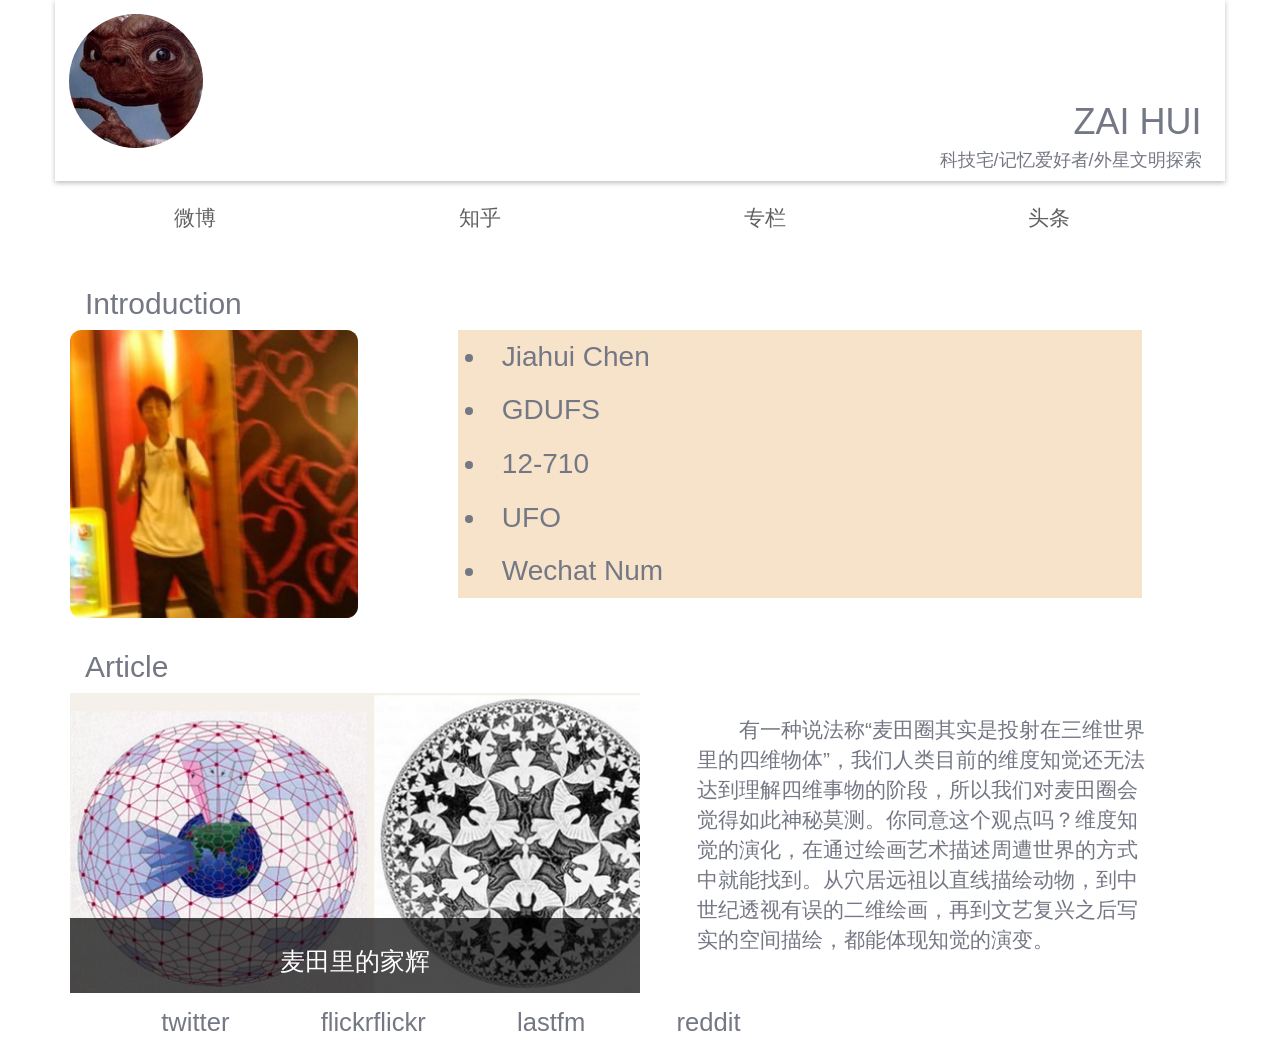
<file: index.html>
<!DOCTYPE html>
<html>
<head>
	<link rel="stylesheet" type="text/css" href="css/bootstrap.css">
	<link rel="stylesheet" type="text/css" href="css/main.css">
	<!-- <link rel="stylesheet" type="text/css" href="file:///C:/Users/Administrator/Desktop/Python/2016.5/zai_hui/templates/css/styles.css"> -->
	<!-- <link rel="stylesheet" media="screen and (min-width:500px)" href="css/over500.css"> -->
	<!-- <link rel="stylesheet" type="text/css" href="css/slider.css"> -->
	<meta name="viewport" content="width=device-width,initial=scale=1">
	<meta charset = "utf-8" />
	<title>zai hui</title>
	<style>
		@import url(http://weloveiconfonts.com/api/?family=entypo|zocial);
		/* zocial */
		[class*="zocial-"]:before {
			display: inline-block;
			font-family: 'zocial', sans-serif;
			margin-right: 10px;
		/* entypo */
		[class*="entypo-"]:before {
			font-family: 'entypo', sans-serif;
		}
		}
		span{
			font-size: 2vw;
			margin: 1vm;
			padding-left: 8%;
		}
	</style>
</head>
<body>
	<div class = "container">

		<div class = "header">
			<div class = "header_logo">
				<img class="img-logo" src="img/logo.jpg">
			</div>
			<div class = "header_intro text-right text-uppercase">
				<h1>zai hui</h1>
				<h4>科技宅/记忆爱好者/外星文明探索</h4>
				<!-- <hr style="height:1px;border:none;border-top:1px solid #555555;" /> -->
			</div>
	        <a id="menu" class="header__menu">
	        	<svg xmlns="http://www.w3.org/2000/svg" viewBox="0 0 24 24">
          		  	<path d="M2 6h20v3H2zm0 5h20v3H2zm0 5h20v3H2z"/>
                </svg>
       		</a>
		</div>
 	    <nav id="drawer" class="nav">
 	    	<ul class="nav__list">
    			<li class="nav__item"><a href="#">微博</a></li>
     		    <li class="nav__item"><a href="#">知乎</a></li>
     	 	    <li class="nav__item"><a href="#">专栏</a></li>
     	  		<li class="nav__item"><a href="#">头条</a></li>
    		</ul>
 	    </nav>
		<div class = "art">
			<div class ="col-md-12">
				<h2>Introduction</h2>
			</div>
			<div class = "photo">
				<img class = "image" src="img/zaihui.jpg">
			</div>
			<div class = "brief_intro">
				<li class = "intro">Jiahui Chen</li>
				<li class = "intro">GDUFS</li>
				<li class = "intro">12-710</li>
				<li class = "intro">UFO</li>
				<li class = "intro">Wechat Num</li>
			</div>
		</div>
		<div class="art">
			<!-- <div class = "col-md-1"><img class = "img-responsive" src="http://lorempixel.com/80/330" /></div> -->
			<div class ="col-md-12">
				<h2>Article</h2>
			</div>
			<div class = "art_picture">
				<div class="picture textarea">
					<article class="textarea">麦田里的家辉</article>
				</div>
			</div>
			<div class ="art_intro">
				<p>有一种说法称“麦田圈其实是投射在三维世界里的四维物体”，我们人类目前的维度知觉还无法达到理解四维事物的阶段，所以我们对麦田圈会觉得如此神秘莫测。你同意这个观点吗？维度知觉的演化，在通过绘画艺术描述周遭世界的方式中就能找到。从穴居远祖以直线描绘动物，到中世纪透视有误的二维绘画，再到文艺复兴之后写实的空间描绘，都能体现知觉的演变。
				</p>
			</div>
		</div>
		<div class="art">
			<span class="zocial-twitter">twitter</span>
			<span class="zocial-flickr">flickrflickr</span>
			<span class="zocial-lastfm">lastfm</span>
			<span class="zocial-reddit">reddit</span>
		</div>
      
		</div>

		<script>
        	/*
      		 * Open the drawer when the menu ison is clicked.
      		 */
    	    var menu = document.querySelector('#menu');
       	 	var main = document.querySelector('main');
    	    var drawer = document.querySelector('.nav');

    	    menu.addEventListener('click', function(e) {
    	    	drawer.classList.toggle('open');
    	    	e.stopPropagation();
    	    });
   	  	    main.addEventListener('click', function() {
   	  	        drawer.classList.remove('open');
            });

   		</script>
		
</body>
</html>
<!-- <div class="wrap">
<div id="main">



<div class="slider_container">
<div class="slider_box">
<div id="slider1_container" style="position: relative; margin: 0 auto; top: 0px; left: 0px; width: 1920px; height: 500px; overflow: hidden;">

<div data-u="slides" style="position: absolute; left: 0px; top: 0px; width: 1920px; height: 500px; overflow: hidden;">

 
<div>
<a href="http://www.zealer.com/post/313.html" target="_blank">
<img src="http://img.zealer.com/1920/500/dc98d003f9bb69cabeb02eaf2506340eee4.jpg" />
</a>
</div>
 
<div>
<a href="http://plus.zealer.com/post/61426.html" target="_blank">
<img src="http://img.zealer.com/1920/500/a59710051e8514b7818830764ac8b18554b.jpg" />
</a>
</div>
 
<div>
<a href="http://www.zealer.com/post/311.html" target="_blank">
<img src="http://img.zealer.com/1920/500/4b90a0039612c0a00f126c402fa5c94b951.jpg" />
</a>
</div>
 
<div>
<a href="http://plus.zealer.com/post/61316.html" target="_blank">
<img src="http://img.zealer.com/1920/500/2e97300bf7f8cb0af1f878b67203e105cee.jpg" />
</a>
</div>
 
<div>
<a href="http://plus.zealer.com/post/61220.html" target="_blank">
<img src="http://img.zealer.com/1920/500/8895e004c98e4db86c04f32c2d3fd6e5aa8.jpg" />
</a>
</div>
 
<div>
<a href="http://plus.zealer.com/post/61161.html" target="_blank">
<img src="http://img.zealer.com/1920/500/8a9fb00cd58fd85c24d8d88a222dd16c083.jpg" />
</a>
</div>
</div>


<div data-u="navigator" class="jssorb21">

<div data-u="prototype" class=""><div style="font-size:13px;" u="numbertemplate"></div></div>
</div>


<div class="arrow_box">
<span data-u="arrowleft" class="jssora2l jssora2l"></span>

<span data-u="arrowright" class="jssora2r jssora2r"></span>
</div>

</div>

</div>
</div> -->


<!-- <script src="http://static.zealer.com/js/jquery-1.10.2.min.js"></script>

<script src="http://static.zealer.com/js/jssor.slider.min.js"></script><script src="http://static.zealer.com/page/js/libs_70e81.js"></script>
<script src="http://static.zealer.com/page/js/page_d849f95fc5.js"></script>

<script>
$(function(){

 Z.use('newWww/banner');Z.use('videoList/videoList');Z.use('plusList/plusList');Z.use('index/phoneList');Z.use('labList/labList');Z.use('index/page');Z.use('global/header');Z.use('footer/footer');
});
</script>
 -->
<!-- </body>
</html>
 -->
</file>
<file: css/main.css>
body{
	font-family: 'Lato', sans-serif;
	color: #747784;
	font-weight: 300;
	max-width: 1200px;
    margin-left: auto;
    margin-right: auto;
}


.text-thin{
	font-weight: 100;
}

.bg-1{
/*	font-size: 300%;*/
	background-color: rgb(180,200,150);
	border: 10px;
	/*border-bottom-color: rgb(180,200,150);*/

}

.photo{
	width: 40%;
	max-width: 320px;
	min-width: 240px;
}

.brief_intro{
  width: 60%;
  margin-right: auto;
  margin-left: auto;
  min-width: 500px;
}

.image{
	width: 90%;
	height: auto;
	border-radius: 4%;
}
.img-logo{
	display: block;
	width: 90%;
	max-width: 162px;
	min-width: 70px;
	border-radius: 100%;
	padding: 1em;
}

.intro{
	font-size: 200%;
	background-color: rgba(240,200,150,0.5);
	padding: 1%;

}

h3{
	overflow: auto;
	text-indent: 9%;
	line-height: 140%;
	font-size: 160%;
	vertical-align: middle;
}

.container{
	width: 100%;
}
.header {
  box-shadow: 0 2px 5px rgba(0, 0, 0, 0.26);
/*  min-height: 120px;*/
  display: flex;
  max-width: 1200px;
  margin-left: auto;
  margin-right: auto;
}

.art{
  margin-top: 1%;
  margin-left: 15px;
  margin-right: 15px;
  display: flex;
  flex-wrap: wrap;
}

.art_head{
	width: 100%;
}
.art_picture{
	width: 50%;
}

.art_intro{
	text-indent: 42px;
	width: 40%;
	font-size: 150%;
	margin-left: 5%;
	margin-right: 5%;
	margin-top: 2%;
}

.picture{
  float: left;
  width: 100%;
  position: relative;
  background-image: url("maitian.jpg");
  background-size: cover;
  height: 300px;
}

article{
  box-sizing: border-box;
  background-color: #000;
  background-color: rgba(0, 0, 0, 0.7);
  position: absolute;
  bottom: 0;
  height: 25%;
  width: 100%;
  color: #fff;
  padding: 1em;
  text-align: center;
  font-size: 180%;
}

.header_logo{
	width: 25%;
}

.header_intro{
	width: 75%;
	margin-top: 7%;
	margin-right: 2%;

}

nav{
	box-sizing: border-box;
}

.nav {
  width: 100%;
  margin-left: auto;
  margin-right: auto;
}

.nav__list {
  width: 100%;
  padding: 0;
  margin: 0;
}

.nav__item {
  box-sizing: border-box;
  display: inline-block;
  width: 24%;
  text-align: center;
  line-height: 24px;
  padding: 24px;
  text-transform: uppercase;
}

.nav a {
  text-decoration: none;
  color: #616161;
  padding: 1.5em;
  font-size: 150%;
}

.nav a:hover {
  text-decoration: underline;
  color: #212121;
}

.header__menu {
  display: none;

}

@media screen and (max-width: 686px) {
  .image-logo {
    height: auto;
    margin-right: 0.5em;
  }
  .header_logo{
  	width: 25%;
  }
  .header_intro{
  	width: 50%;
  }
  .nav {
    z-index: 10;
    background-color: #fff;
    width: 250px;
    margin-top: 20px;
    position: absolute;
     This trasform moves the drawer off canvas. 
    -webkit-transform: translate(-250px, 0);
    transform: translate(-250px, 0);
    /* Optionally, we animate the drawer. */
    transition: transform 0.3s ease;
  }
  .nav.open {
    -webkit-transform: translate(0, 0);
    transform: translate(0, 0);
  }
  .nav__item {
    display: list-item;
    border-bottom: 1px solid #E0E0E0;
    width: 100%;
    text-align: left;
  }
  .header__menu {
    display: inline-block;
    position: absolute;
    right: 0;
    padding: 1em;
  }
  .header__menu svg {
    width: 32px;
    fill: #E0E0E0;
  }
  h4{
  	display: none;
  }
  .art_picture{
  	width: 100%;
  }
  .art_intro{
  	width: 100%;
  }
  
  .col-md-12{
    width: 100%;
  }
  .photo{
    width: 100%;
    margin-left: auto;
    margin-right: auto;
  }
}

@media screen and (max-width: 1000px) {
  .art_picture{
  	margin-top: 5%;
  	order:1;
  	width: 100%;
  	max-width: 605px;
  	margin-left: auto;
  	margin-right: auto;
  }
  .art_intro{
  	order:2;
  	width: 100%;
  }
  .brief_intro{
    width: 40%;
    margin-right: auto;
    margin-left: auto;
    min-width: 300px;
  }
  .col-md-12{
    width: 100%;
  }
  .photo{
  width: 40%;
  margin-left: auto;
  margin-right: auto;
  }
}
</file>
